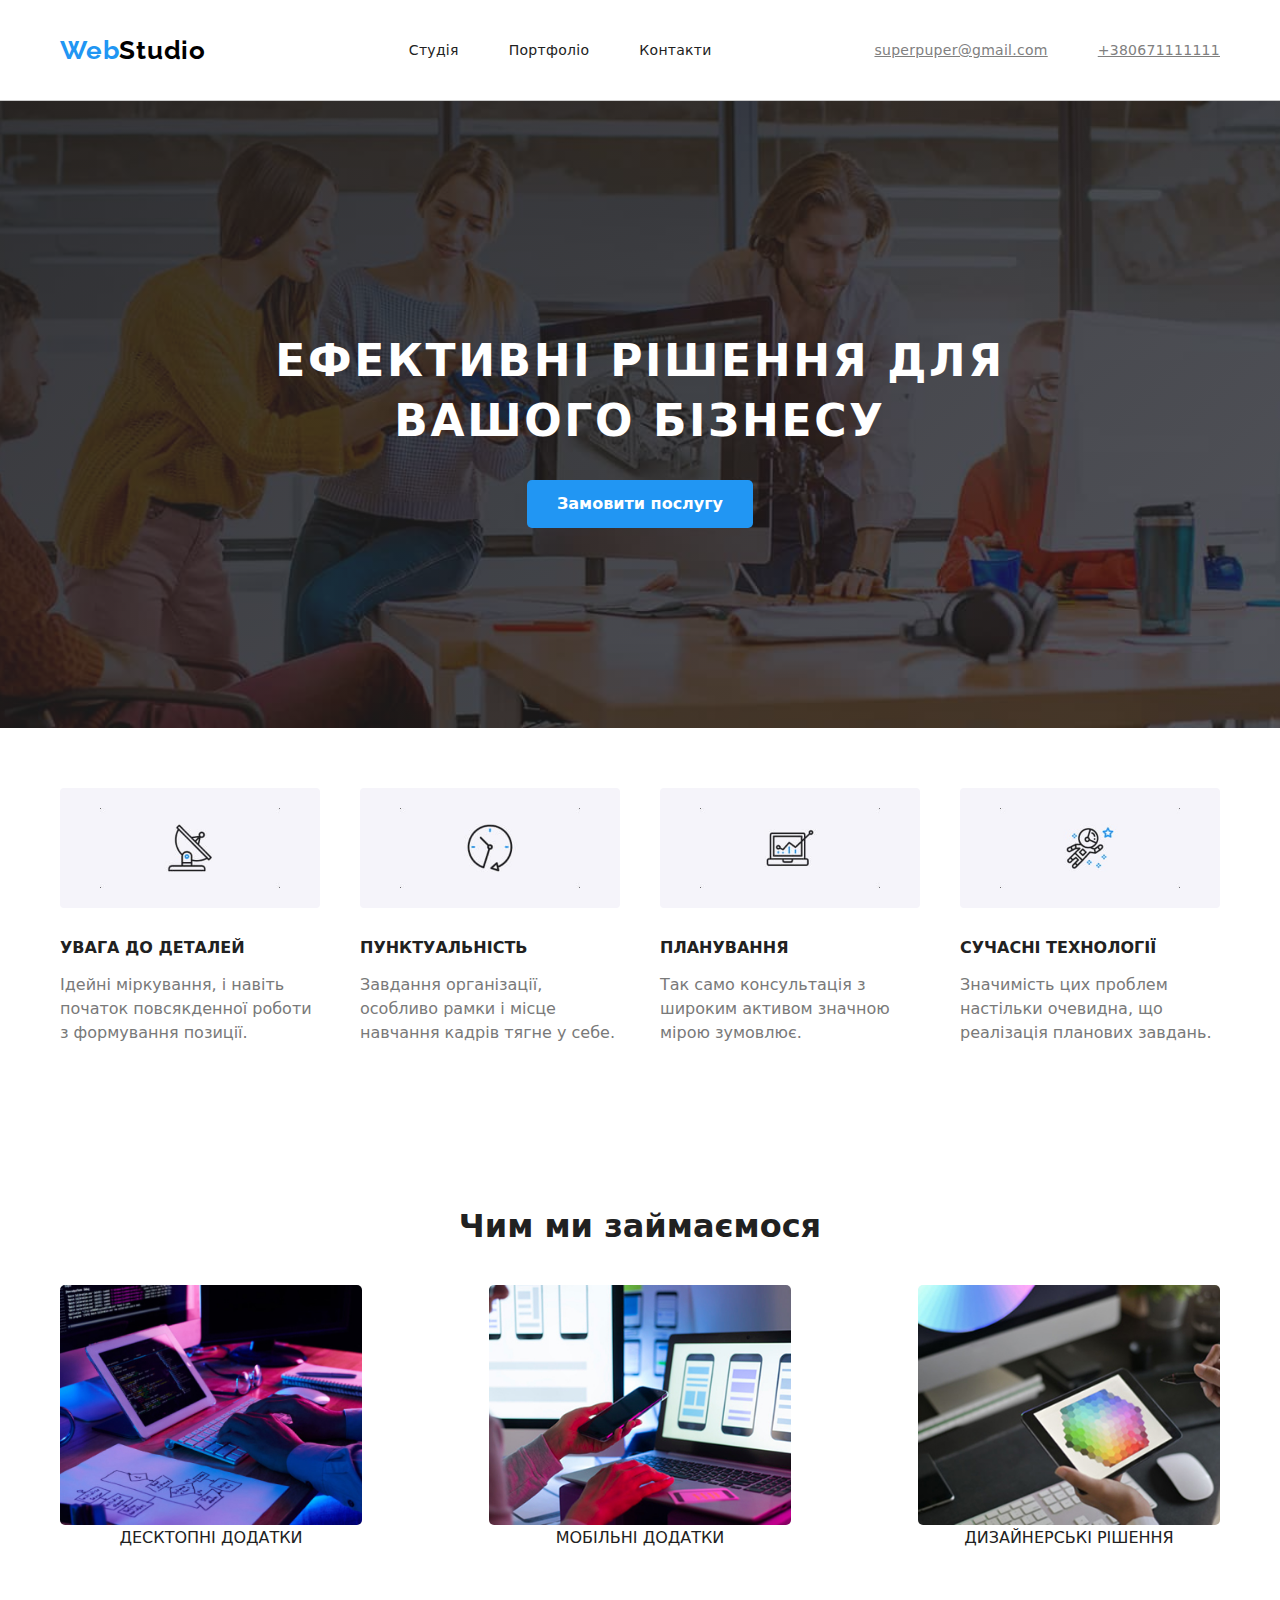
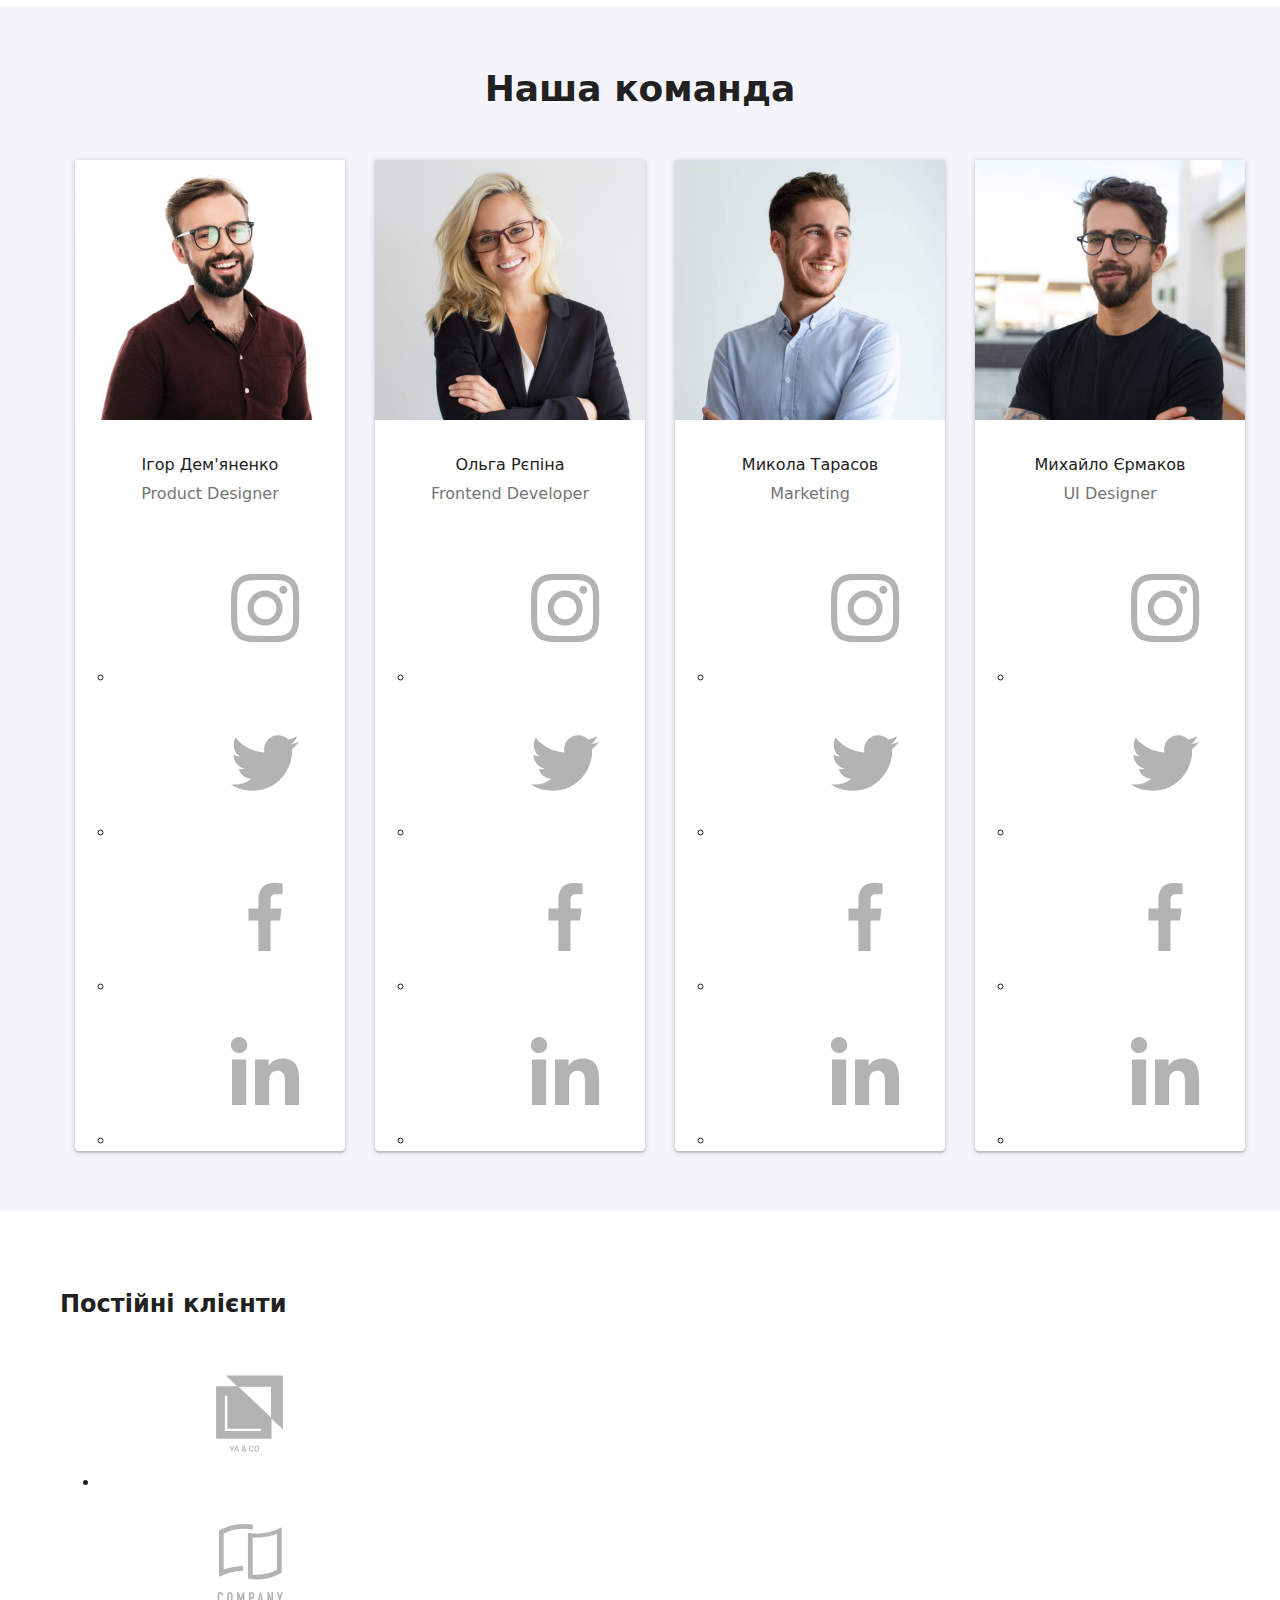
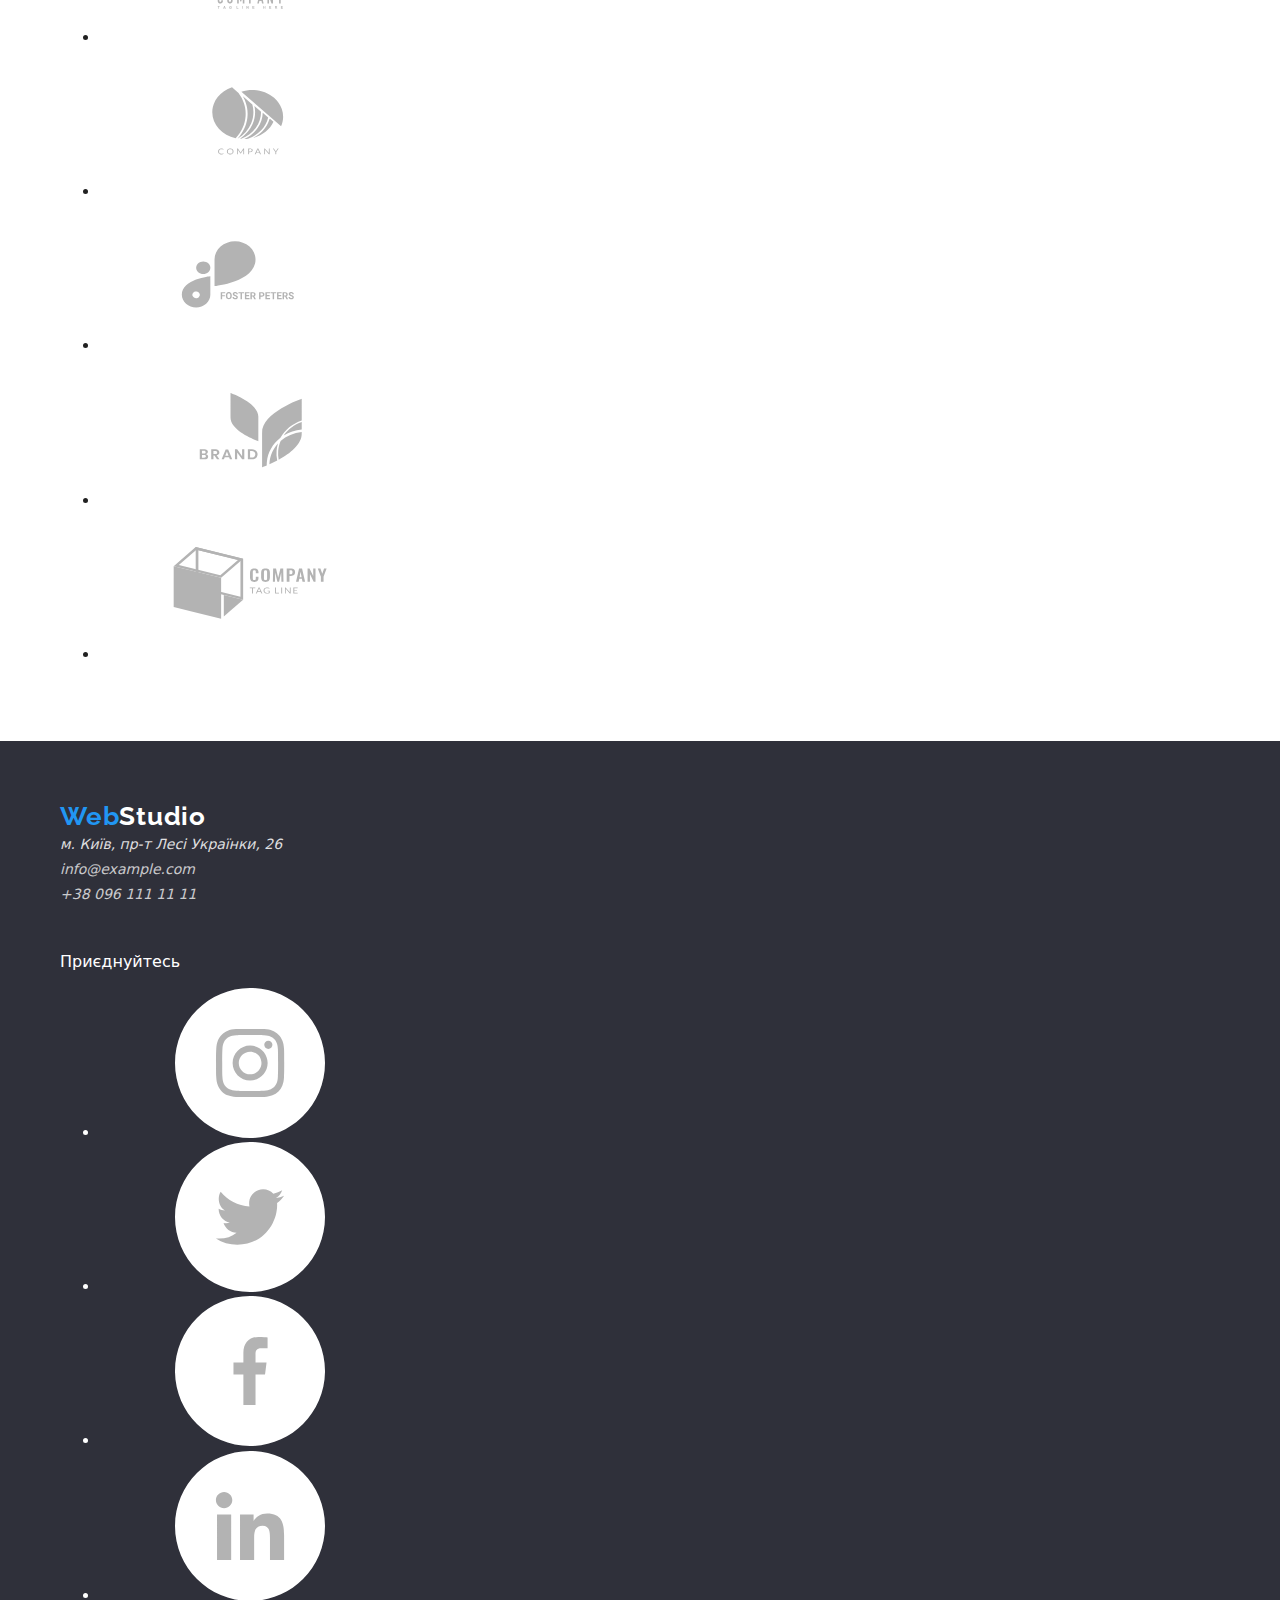
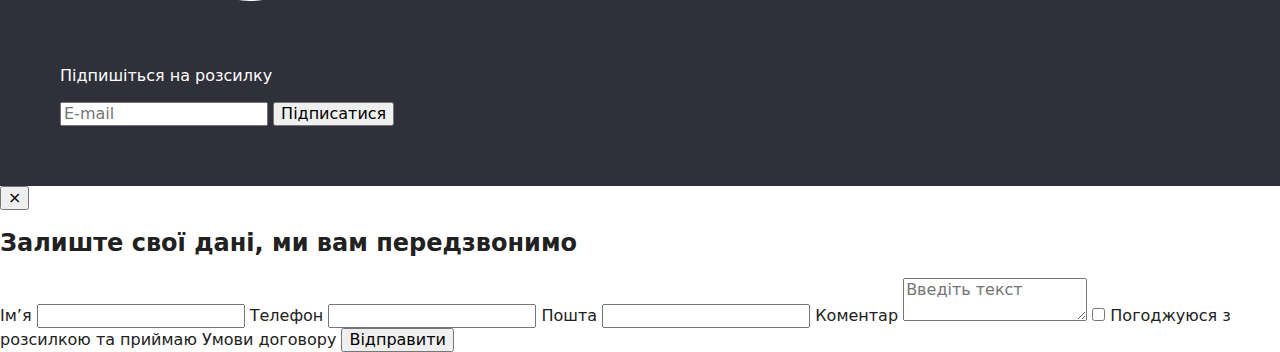
<file: index.html>
﻿<!DOCTYPE html>
<html lang="uk">
<head>
  <meta charset="UTF-8" />
  <meta name="viewport" content="width=device-width, initial-scale=1.0"/>
  <title>WebStudio</title>
  <link rel="stylesheet" href="./style.css"/>
  <link rel="stylesheet" href="https://cdnjs.cloudflare.com/ajax/libs/modern-normalize/1.0.0/modern-normalize.min.css"/>
  <link rel="preconnect" href="https://fonts.googleapis.com"/>
  <link rel="preconnect" href="https://fonts.gstatic.com" crossorigin />
  <link href="https://fonts.googleapis.com/css2?family=Montserrat:ital,wght@0,100..900;1,100..900&family=Roboto:ital,wght@0,100..900;1,100..900&display=swap" rel="stylesheet"/>
  <link href="https://fonts.googleapis.com/css2?family=Raleway:ital,wght@0,100..900;1,100..900&display=swap" rel="stylesheet"/>
</head>
<body>
  <header class="header">
    <div class="container">
      <a href="#" class="header-logo"><span class="header-logo_brand">Web</span>Studio</a>
      <nav>
        <ul class="header-nav-list">
          <li><a class="header-nav-link" href="#">Студія</a></li>
          <li><a class="header-nav-link" href="./Portfolio.html">Портфоліо</a></li>
          <li><a class="header-nav-link" href="#">Контакти</a></li>
        </ul>
      </nav>
      <address class="header-contact">
        <a href="mailto:superpuper@gmail.com">superpuper@gmail.com</a>
        <a href="tel:+380671111111">+380671111111</a>
      </address>
    </div>
  </header>

  <main>
    <section class="hero">
      <div class="container">
        <h1 class="hero-title">Ефективні рішення для <br />вашого бізнесу</h1>
        <div class="center-container"><button class="hero-container" data-modal-open>Замовити послугу</button></div>
      </div>
    </section>

    <section class="features">
      <div class="container">
        <ul class="features-list">
          <li class="features-item">
            <img class="features-item_img" src="./img/card1.jpg" alt="Увага до деталей" />
            <h3 class="features-item_title">Увага до деталей</h3>
            <p class="features-item_text">Ідейні міркування, і навіть початок повсякденної роботи з формування позиції.</p>
          </li>
          <li class="features-item">
            <img class="features-item_img" src="./img/card2.jpg" alt="Пунктуальність" />
            <h3 class="features-item_title">Пунктуальність</h3>
            <p class="features-item_text">Завдання організації, особливо рамки і місце навчання кадрів тягне у себе.</p>
          </li>
          <li class="features-item">
            <img class="features-item_img" src="./img/card3.jpg" alt="Планування" />
            <h3 class="features-item_title">Планування</h3>
            <p class="features-item_text">Так само консультація з широким активом значною мірою зумовлює.</p>
          </li>
          <li class="features-item">
            <img class="features-item_img" src="./img/card4.jpg" alt="Сучасні технології" />
            <h3 class="features-item_title">Сучасні технології</h3>
            <p class="features-item_text">Значимість цих проблем настільки очевидна, що реалізація планових завдань.</p>
          </li>
        </ul>
      </div>
    </section>

    <section class="work">
      <div class="container">
        <h2 class="work_title">Чим ми займаємося</h2>
        <ul class="work-list">
          <li class="work-item">
            <img class="work-item_img" src="./img/box1.jpg" alt="Розробка сайтів" />
            <div class="work-overlay">ДЕСКТОПНІ ДОДАТКИ</div>
          </li>
    
          <li class="work-item">
            <img class="work-item_img" src="./img/box2.jpg" alt="UI дизайн" />
            <div class="work-overlay">МОБІЛЬНІ ДОДАТКИ</div>
          </li>
    
          <li class="work-item">
            <img class="work-item_img" src="./img/box3.jpg" alt="Графічний дизайн" />
            <div class="work-overlay">ДИЗАЙНЕРСЬКІ РІШЕННЯ</div>
          </li>
        </ul>
      </div>
    </section>

    <section class="team">
      <div class="container">
        <h2 class="team_title">Наша команда</h2>
        <ul class="team-list">
          <li class="team-card">
            <img src="./img/igor1.jpg" alt="Ігор Дем'яненко" />
            <h3>Ігор Дем'яненко</h3>
            <p>Product Designer</p>
            <ul class="social">
              <li class="social-item"><a href=""><svg class="social-icon"><use href="./img/symbol-defs.svg#icon-instagram"></use></svg></a></li>
              <li class="social-item"><a href=""><svg class="social-icon"><use href="./img/symbol-defs.svg#icon-twitter"></use></svg></a></li>
              <li class="social-item"><a href=""><svg class="social-icon"><use href="./img/symbol-defs.svg#icon-facebook"></use></svg></a></li>
              <li class="social-item"><a href=""><svg class="social-icon"><use href="./img/symbol-defs.svg#icon-linkedin"></use></svg></a></li>
            </ul>
          </li>
          <li class="team-card">
            <img src="./img/olga2.jpg" alt="Ольга Рєпіна" />
            <h3>Ольга Рєпіна</h3>
            <p>Frontend Developer</p>
            <ul class="social">
              <li class="social-item"><a href=""><svg class="social-icon"><use href="./img/symbol-defs.svg#icon-instagram"></use></svg></a></li>
              <li class="social-item"><a href=""><svg class="social-icon"><use href="./img/symbol-defs.svg#icon-twitter"></use></svg></a></li>
              <li class="social-item"><a href=""><svg class="social-icon"><use href="./img/symbol-defs.svg#icon-facebook"></use></svg></a></li>
              <li class="social-item"><a href=""><svg class="social-icon"><use href="./img/symbol-defs.svg#icon-linkedin"></use></svg></a></li>
            </ul>
          </li>
          <li class="team-card">
            <img src="./img/mykola3.jpg" alt="Микола Тарасов" />
            <h3>Микола Тарасов</h3>
            <p>Marketing</p>
            <ul class="social">
              <li class="social-item"><a href=""><svg class="social-icon"><use xlink:href="./img/symbol-defs.svg#icon-instagram"></use></svg></a></li>
              <li class="social-item"><a href=""><svg class="social-icon"><use xlink:href="./img/symbol-defs.svg#icon-twitter"></use></svg></a></li>
              <li class="social-item"><a href=""><svg class="social-icon"><use xlink:href="./img/symbol-defs.svg#icon-facebook"></use></svg></a></li>
              <li class="social-item"><a href=""><svg class="social-icon"><use xlink:href="./img/symbol-defs.svg#icon-linkedin"></use></svg></a></li>
            </ul>
          </li>
          <li class="team-card">
            <img src="./img/myhailo4.jpg" alt="Михайло Єрмаков" />
            <h3>Михайло Єрмаков</h3>
            <p>UI Designer</p>
            <ul class="social">
              <li class="social-item"><a href=""><svg class="social-icon"><use xlink:href="./img/symbol-defs.svg#icon-instagram"></use></svg></a></li>
              <li class="social-item"><a href=""><svg class="social-icon"><use xlink:href="./img/symbol-defs.svg#icon-twitter"></use></svg></a></li>
              <li class="social-item"><a href=""><svg class="social-icon"><use xlink:href="./img/symbol-defs.svg#icon-facebook"></use></svg></a></li>
              <li class="social-item"><a href=""><svg class="social-icon"><use xlink:href="./img/symbol-defs.svg#icon-linkedin"></use></svg></a></li>
            </ul>
          </li>
        </ul>
      </div>
    </section>

    <section class="clients">
      <div class="container">
        <h2 class="clients-title">Постійні клієнти</h2>
        <ul class="clients-list">
          <li class="clients-card"><div class="clients-logo"><svg class="clients-icon"><use xlink:href="./img/symbol-defs.svg#icon-Client1"></use></svg></div></li>
          <li class="clients-card"><div class="clients-logo"><svg class="clients-icon"><use xlink:href="./img/symbol-defs.svg#icon-Client2"></use></svg></div></li>
          <li class="clients-card"><div class="clients-logo"><svg class="clients-icon"><use xlink:href="./img/symbol-defs.svg#icon-Client3"></use></svg></div></li>
          <li class="clients-card"><div class="clients-logo"><svg class="clients-icon"><use xlink:href="./img/symbol-defs.svg#icon-Client4"></use></svg></div></li>
          <li class="clients-card"><div class="clients-logo"><svg class="clients-icon"><use xlink:href="./img/symbol-defs.svg#icon-Client5"></use></svg></div></li>
          <li class="clients-card"><div class="clients-logo"><svg class="clients-icon"><use xlink:href="./img/symbol-defs.svg#icon-Client6"></use></svg></div></li>
        </ul>
      </div>
    </section>
  </main>

<footer class="footer">
  <div class="container footer-flex">
    <div>
      <a href="#" class="header-logo--white"><span class="header-logo_brand">Web</span>Studio</a>
      <address class="site-footer-address">
        <p>м. Київ, пр-т Лесі Українки, 26</p>
        <a href="mailto:info@example.com">info@example.com</a><br />
        <a href="tel:+380961111111">+38 096 111 11 11</a>
      </address>
    </div>

    <div class="footer-right">
      <p class="footer-social-title">Приєднуйтесь</p>
      <ul class="social">
        <li class="social-item">
          <a href="">
            <svg class="social-icon">
              <use xlink:href="./img/symbol-defs.svg#icon-instagram"></use>
            </svg>
          </a>
        </li>
        <li class="social-item">
          <a href="">
            <svg class="social-icon">
              <use xlink:href="./img/symbol-defs.svg#icon-twitter"></use>
            </svg>
          </a>
        </li>
        <li class="social-item">
          <a href="">
            <svg class="social-icon">
              <use xlink:href="./img/symbol-defs.svg#icon-facebook"></use>
            </svg>
          </a>
        </li>
        <li class="social-item">
          <a href="">
            <svg class="social-icon">
              <use xlink:href="./img/symbol-defs.svg#icon-linkedin"></use>
            </svg>
          </a>
        </li>
      </ul>
    </div>

    <div class="footer-subscribe">
      <p class="footer-social-title">Підпишіться на розсилку</p>
      <form class="subscribe-form">
        <input type="email" placeholder="E-mail" class="subscribe-input"/>
        <button type="submit" class="subscribe-btn">Підписатися </button>
      </form>
    </div>
  </div>
</footer>

<div class="backdrop is-hidden" data-modal>
  <div class="modal">
    <button class="modal-close" data-modal-close>×</button>
    <h2 class="modal-title">Залиште свої дані, ми вам передзвонимо</h2>
    <form class="modal-form">
      <label class="modal-label">
        Ім’я
        <input type="text" class="modal-input"/>
      </label>

      <label class="modal-label">
        Телефон
        <input type="tel" class="modal-input"/>
      </label>

      <label class="modal-label">
        Пошта
        <input type="email" class="modal-input"/>
      </label>

      <label class="modal-label">
        Коментар
        <textarea class="modal-textarea" placeholder="Введіть текст"></textarea>
      </label>

      <label class="modal-checkbox">
        <input type="checkbox"/>
        Погоджуюся з розсилкою та приймаю Умови договору
      </label>
      <button type="submit" class="modal-submit">Відправити</button>
    </form>
  </div>
</div>
<script src="./js/modal.js"></script>
</body>
</html>
</file>
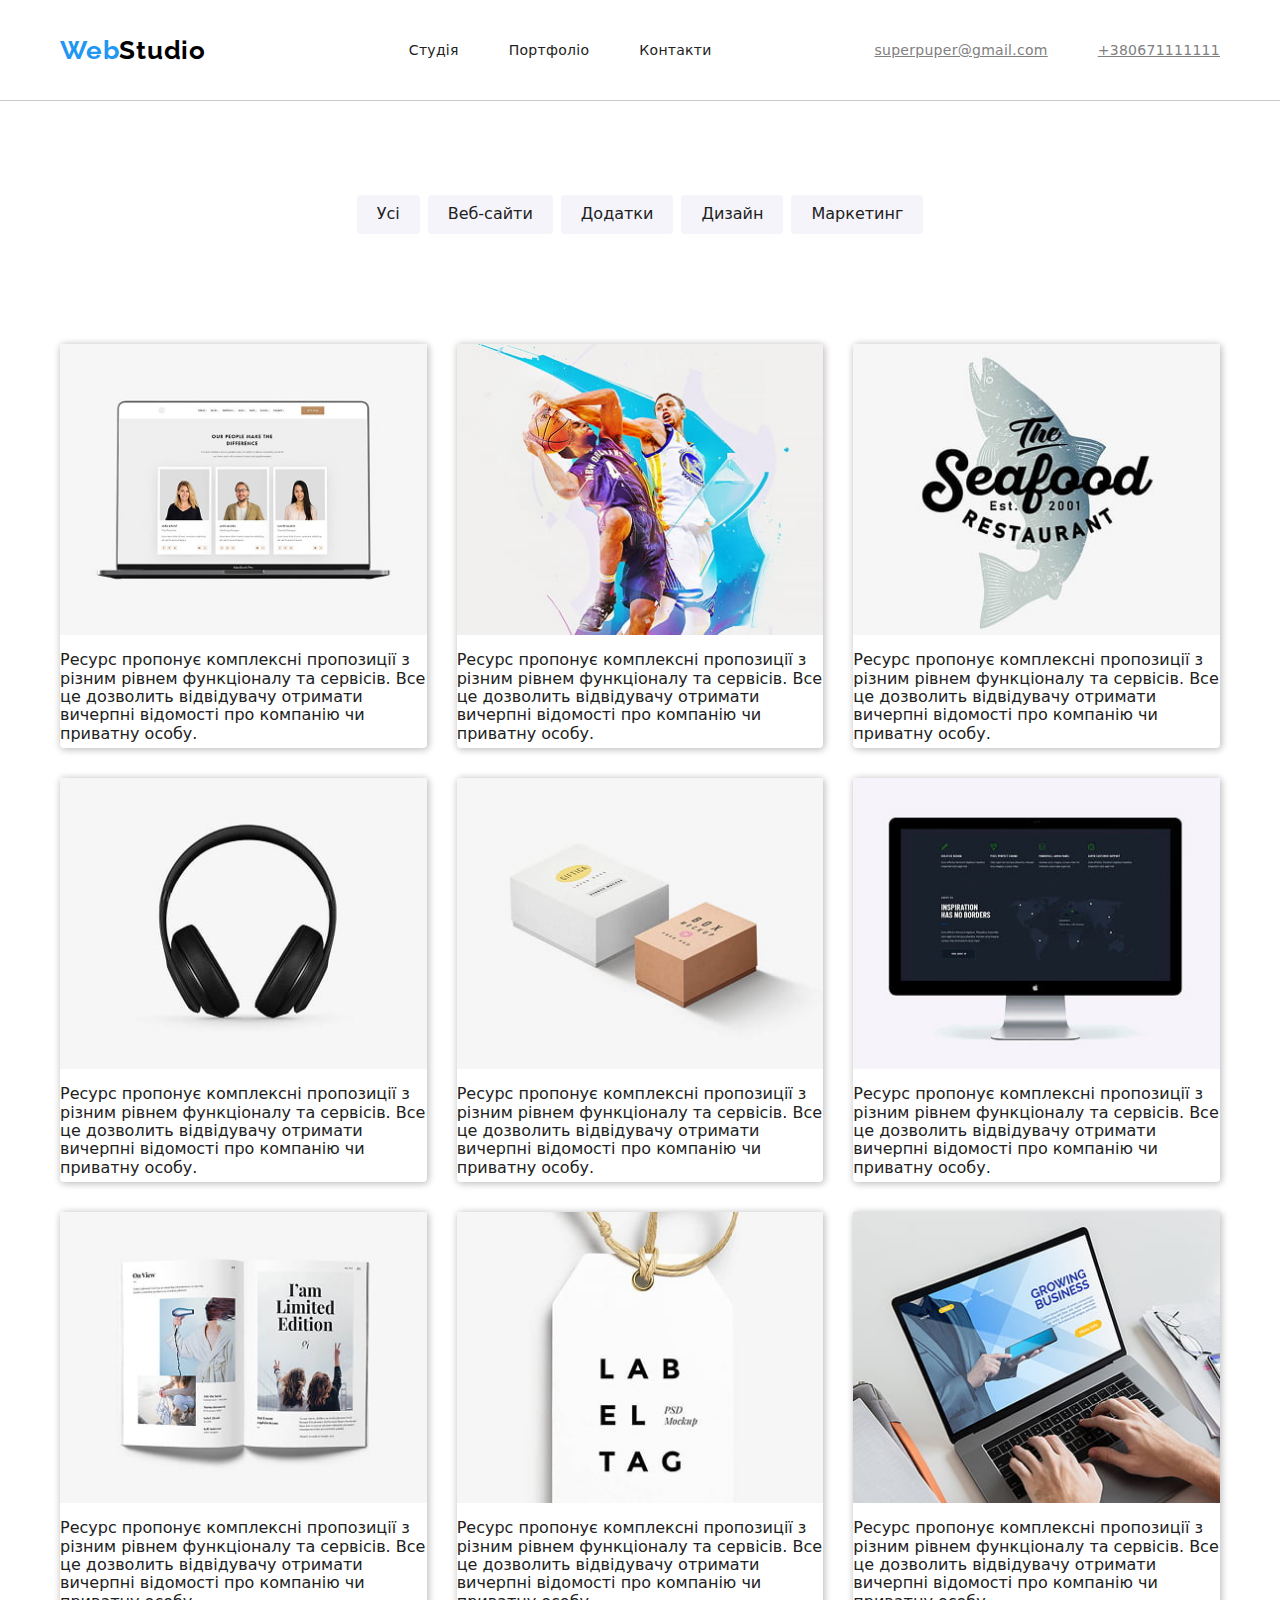
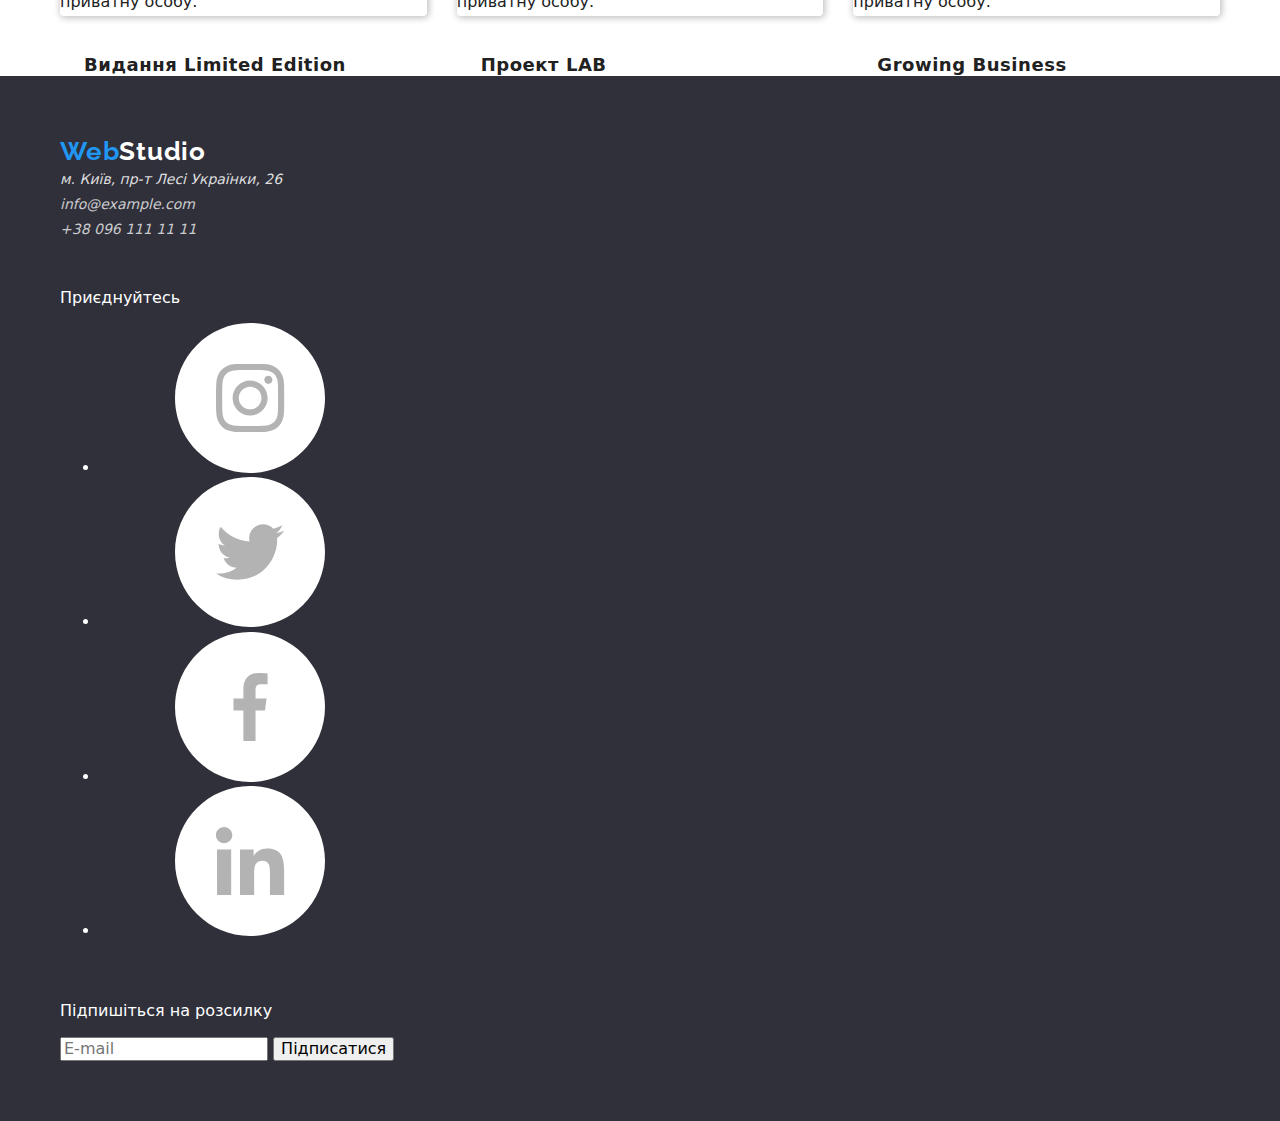
<file: Portfolio.html>
<!doctype html>
<html lang="uk">
<head>
    <meta charset="utf-8">
    <meta name="viewport" content="width=device-width,initial-scale=1">
    <title>WebStudio — Портфоліо</title>
    <link rel="stylesheet" href="./style.css">
<link
   rel="stylesheet"
   href="https://cdnjs.cloudflare.com/ajax/libs/modern-normalize/1.0.0/modern-normalize.min.css"/>
<link rel="preconnect" href="https://fonts.googleapis.com">
<link rel="preconnect" href="https://fonts.gstatic.com" crossorigin>
<link href="https://fonts.googleapis.com/css2?family=Montserrat:ital,wght@0,100..900;1,100..900&family=Roboto:ital,wght@0,100..900;1,100..900&display=swap" rel="stylesheet">
<link href="https://fonts.googleapis.com/css2?family=Raleway:ital,wght@0,100..900;1,100..900&display=swap" rel="stylesheet">
</head>
<body>

    <header class="header">
        <div class="container">
            <a href="#" class="header-logo"><span class="header-logo_brand">Web</span>Studio</a>
            <nav>
                <ul class="header-nav-list">
                    <li><a class="header-nav-link" href="./index.html">Студія</a></li>
                    <li><a class="header-nav-link active" href="#">Портфоліо</a></li>
                    <li><a class="header-nav-link" href="#">Контакти</a></li>
                </ul>
            </nav>

            <address class="header-contact">
                <a href="mailto:superpuper@gmail.com">superpuper@gmail.com</a>
                <a href="tel:+380671111111">+380671111111</a>
            </address>
        </div>
    </header>

    <main>
        <nav class="btn-group">
            <div class="container">
                <ul class="btn-list">
                    <li class="btn-item"><button>Усі</button></li>
                    <li class="btn-item"><button>Веб-сайти</button></li>
                    <li class="btn-item"><button>Додатки</button></li>
                    <li class="btn-item"><button>Дизайн</button></li>
                    <li class="btn-item"><button>Маркетинг</button></li>
                </ul>
            </div>
        </nav>

<section class="portfolio">
    <div class="container">
    <ul class="portfolio-projects">
        <li class="portfolio-project">
            <div class="portfolio-project_poster">
                <img src="./img/technokryak1.jpg" alt="Технокряк — прев'ю">
                <div class="overlay">
                    <div class="overlay-content">
                        <p>Ресурс пропонує комплексні пропозиції з різним рівнем функціоналу та сервісів. Все це дозволить відвідувачу отримати вичерпні відомості про компанію чи приватну особу.</p>
                    </div>
                </div>
            </div>
            <div class="portfolio-project_text">
                <h3 class="portfolio-project_title">Технокряк</h3>
                <p>Веб-сайт</p>
            </div>
        </li>
        <li class="portfolio-project">
            <div class="portfolio-project_poster">
                <img src="./img/neworleans2.jpg" alt="Постер New Orlean">
                <div class="overlay">
                    <div class="overlay-content">
                        <p>Ресурс пропонує комплексні пропозиції з різним рівнем функціоналу та сервісів. Все це дозволить відвідувачу отримати вичерпні відомості про компанію чи приватну особу.</p>
                    </div>
                </div>
            </div>
            <div class="portfolio-project_text">
                <h3 class="portfolio-project_title">Постер New Orlean vs Golden Star</h3>
                <p>Дизайн</p>
            </div>
        </li>
        <li class="portfolio-project">
            <div class="portfolio-project_poster">
                <img src="./img/theseafood3.jpg" alt="Ресторан Seafood">
                <div class="overlay">
                    <div class="overlay-content">
                        <p>Ресурс пропонує комплексні пропозиції з різним рівнем функціоналу та сервісів. Все це дозволить відвідувачу отримати вичерпні відомості про компанію чи приватну особу.</p>
                    </div>
                </div>
            </div>
            <div class="portfolio-project_text">
                <h3 class="portfolio-project_title">Ресторан Seafood</h3>
                <p>Додаток</p>
            </div>
        </li>
        <li class="portfolio-project">
            <div class="portfolio-project_poster">
                <img src="./img/prime4.jpg" alt="Проект Prime">
                <div class="overlay">
                    <div class="overlay-content">
                        <p>Ресурс пропонує комплексні пропозиції з різним рівнем функціоналу та сервісів. Все це дозволить відвідувачу отримати вичерпні відомості про компанію чи приватну особу.</p>
                    </div>
                </div>
            </div>
            <div class="portfolio-project_text">
                <h3 class="portfolio-project_title">Проект Prime</h3>
                <p>Маркетинг</p>
            </div>
        </li>
        <li class="portfolio-project">
            <div class="portfolio-project_poster">
                <img src="./img/boxes5.jpg" alt="Проект Boxes">
                <div class="overlay">
                    <div class="overlay-content">
                        <p>Ресурс пропонує комплексні пропозиції з різним рівнем функціоналу та сервісів. Все це дозволить відвідувачу отримати вичерпні відомості про компанію чи приватну особу.</p>
                    </div>
                </div>
            </div>
            <div class="portfolio-project_text">
                <h3 class="portfolio-project_title">Проект Boxes</h3>
                <p>Додаток</p>
            </div>
        </li>
        <li class="portfolio-project">
            <div class="portfolio-project_poster">
                <img src="./img/inspirationhasnoborders6.jpg" alt="Inspiration has no Borders">
                <div class="overlay">
                    <div class="overlay-content">
                        <p>Ресурс пропонує комплексні пропозиції з різним рівнем функціоналу та сервісів. Все це дозволить відвідувачу отримати вичерпні відомості про компанію чи приватну особу.</p>
                    </div>
                </div>
            </div>
            <div class="portfolio-project_text">
                <h3 class="portfolio-project_title">Inspiration has no Borders</h3>
                <p>Веб-сайт</p>
            </div>
        </li>
        <li class="portfolio-project">
            <div class="portfolio-project_poster">
                <img src="./img/limitededition7.jpg" alt="Видання Limited Edition">
                <div class="overlay">
                    <div class="overlay-content">
                        <p>Ресурс пропонує комплексні пропозиції з різним рівнем функціоналу та сервісів. Все це дозволить відвідувачу отримати вичерпні відомості про компанію чи приватну особу.</p>
                    </div>
                </div>
            </div>
            <div class="portfolio-project_text">
                <h3 class="portfolio-project_title">Видання Limited Edition</h3>
                <p>Дизайн</p>
            </div>
        </li>
        <li class="portfolio-project">
            <div class="portfolio-project_poster">
                <img src="./img/lab8.jpg" alt="Проект LAB">
                <div class="overlay">
                    <div class="overlay-content">
                        <p>Ресурс пропонує комплексні пропозиції з різним рівнем функціоналу та сервісів. Все це дозволить відвідувачу отримати вичерпні відомості про компанію чи приватну особу.</p>
                    </div>
                </div>
            </div>
            <div class="portfolio-project_text">
                <h3 class="portfolio-project_title">Проект LAB</h3>
                <p>Маркетинг</p>
            </div>
        </li>
        <li class="portfolio-project">
            <div class="portfolio-project_poster">
                <img src="./img/growingbusiness9.jpg" alt="Growing Business">
                <div class="overlay">
                    <div class="overlay-content">
                        <p>Ресурс пропонує комплексні пропозиції з різним рівнем функціоналу та сервісів. Все це дозволить відвідувачу отримати вичерпні відомості про компанію чи приватну особу.</p>
                    </div>
                </div>
            </div>
            <div class="portfolio-project_text">
                <h3 class="portfolio-project_title">Growing Business</h3>
                <p>Додаток</p>
            </div>
        </li>
    </ul>
    </div>
    </section>
    </main>
  <!-- Footer -->
<footer class="footer">
  <div class="container footer-flex">
    <div>
      <a href="#" class="header-logo--white"><span class="header-logo_brand">Web</span>Studio</a>
      <address class="site-footer-address">
        <p>м. Київ, пр-т Лесі Українки, 26</p>
        <a href="mailto:info@example.com">info@example.com</a><br />
        <a href="tel:+380961111111">+38 096 111 11 11</a>
      </address>
    </div>

    <div class="footer-right">
      <p class="footer-social-title">Приєднуйтесь</p>
      <ul class="social">
        <li class="social-item">
          <a href="">
            <svg class="social-icon">
              <use xlink:href="./img/symbol-defs.svg#icon-instagram"></use>
            </svg>
          </a>
        </li>
        <li class="social-item">
          <a href="">
            <svg class="social-icon">
              <use xlink:href="./img/symbol-defs.svg#icon-twitter"></use>
            </svg>
          </a>
        </li>
        <li class="social-item">
          <a href="">
            <svg class="social-icon">
              <use xlink:href="./img/symbol-defs.svg#icon-facebook"></use>
            </svg>
          </a>
        </li>
        <li class="social-item">
          <a href="">
            <svg class="social-icon">
              <use xlink:href="./img/symbol-defs.svg#icon-linkedin"></use>
            </svg>
          </a>
        </li>
      </ul>
    </div>

    <div class="footer-subscribe">
      <p class="footer-social-title">Підпишіться на розсилку</p>
      <form class="subscribe-form">
        <input type="email" placeholder="E-mail" class="subscribe-input"/>
        <button type="submit" class="subscribe-btn">Підписатися </button>
      </form>
    </div>
  </div>
</footer>
</body>
</html>
</file>
<file: style.css>
:root {
    --text-color: #212121;
    --secondary-text-color: #757575;
    --logo-and-button: #2196F3;
    --dark-background-color: #2F303A;
    --light-background-color: #F5F4FA;
    --nav-menu-color: #ECECEC;
    --black-color: #000000;
    --white-color: #FFFFFF;
}
body {
        font-family: 'Roboto', sans-serif;
        color: var(--text-color);
        display: flex;
        flex-direction: column;
        min-height: 100vh;
}

.container {
    max-width: 1200px;
    width: 100%;
    margin: 0 auto;
    padding: 0 20px;
    box-sizing: border-box;
}

section {
    padding: 60px 0;
}
.header {
    display: flex;
    align-items: center;
    padding: 25px 0;
    border-bottom: 1px solid rgb(202, 202, 202);
}
.header .container {
    display: flex;
    align-items: center;
    justify-content: space-between;
    gap: 40px;
}
.header-logo {
  font-family: 'Raleway', sans-serif;
  font-size: 26px;
  line-height: 1.2;
  color: var(--black-color);
  text-decoration: none;
  font-weight: bold;
  letter-spacing: 0.03em;
  flex-shrink: 0;
}
.header-logo_brand {
    color: var(--logo-and-button);
}
.header-logo--white {
  font-family: 'Raleway', sans-serif;
  font-size: 26px;
  line-height: 1.2;
  color: var(--white-color);
  text-decoration: none;
  font-weight: bold;
  letter-spacing: 0.03em;
}
.header-nav-list {
    display: flex;
    gap: 50px;
    list-style: none;
    flex: 1;
}
.header-nav-link {
    text-decoration: none;
    font-size: 14px;
    font-weight: 500;
    letter-spacing: 0.02em;
    color: var(--text-color);
}
.header-contact {
    font-style: normal;
    display: flex;
    gap: 50px;
    flex-shrink: 0;
}
.header-contact a {
    font-size: 14px;
    font-weight: 500;
    letter-spacing: 0.02em;
    display: flex;
    align-items: center;
    color: grey;
}
.center-container {
  display: flex;
  justify-content: center;
  width: 100%;
}
.hero {
    background-color: var(--dark-background-color);
    background-image: linear-gradient( 135deg, rgba(34, 34, 35, 0.8), rgba(36, 37, 36, 0.534) ), url('./img/herosectionbg.jpg');
    background-size: cover;
    background-position: center;
    background-repeat: no-repeat;
    width: 100%;
    text-align: center;
    display: flex;
    flex-direction: column;
    justify-content: center;
    align-items: center;
    padding: 200px 0;
}
.hero .container {
    display: flex;
    flex-direction: column;
    align-items: center;
}

.group-section {
    background-color: #F5F4FA;
    width: 100%;
    max-width: 1600px;
    height: 648px;
}
.hero-container {
    background-color: var(--logo-and-button);
    color: #FFFFFF;
    border: none;
    border-radius: 5px;
    padding: 15px 30px;
    font-size: 1em;
    font-weight: 550;
    cursor: pointer;
}
.hero-title {
    color: #FFFFFF;
    font-size: 44px;
    line-height: 1.36;
    text-align: center;
    text-transform: uppercase;
    letter-spacing: 0.06em;
    font-weight: 700;
}
/* Features */
.features-list {
    display: flex;
    justify-content: space-between;
    gap: 40px;
    list-style: none;
    padding: 0;
    margin: 0 auto;
    max-width: 1200px;
    flex-wrap: wrap;
}

.features-item {
    width: 100%;
    max-width: 260px;
}

.features-item_img {
    width: 100%;
    height: 120px;
    object-fit: contain;
    margin-bottom: 10px;
    background-color: var(--light-background-color);
    border-radius: 4px;
    padding: 20px 0;
}

.features-item_title {
    margin-bottom: 10px;
    font-weight: 700;
    font-size: 16px;
    text-transform: uppercase;
}

.features-item_text {
    color: #797979;
    line-height: 1.5;
}
/* Work */
.work {
    text-align: center;
}

.work_title {
    font-size: 32px;
    font-weight: 700;
    margin-bottom: 40px;
}

.work-list {
    list-style: none;
    display: flex;
    justify-content: space-between;
    gap: 30px;
    padding: 0;
    margin: 0 auto;
    max-width: 1200px;
    flex-wrap: wrap;
    align-items: center;
}

.work-item_img {
    width: 100%;
    max-width: 360px;
    height: 240px;
    border-radius: 5px;
}
/* Group */
.team {
    background-color: #F5F4FA;
    text-align: center;
}
.team_title {
    font-size: 36px;
    line-height: 1.2;
    text-align: center;
    margin-top: auto;
    margin-bottom: 50px;
    color: #212121;
}
.team-list {
    display: flex;
    justify-content: center;
    gap: 30px;
    max-width: 1200px;
    margin: 0 auto;
}
main {
    flex: 1 0 auto;
    width: 100%;
}
.team-card {
    background-color: #FFFFFF;
    border-radius: 0 0 4px 4px;
    width: 270px;
    text-align: center;
    list-style: none;
    box-shadow: 0 1px 3px #0000001A, 0 1px 6px #00000026, 0 2px 1px #0000001A;
    transition: 0.3s;
}

.team-card:hover {
    box-shadow: 0 4px 8px #00000026, 0 4px 12px #00000033, 0 8px 4px #00000040;
}
.team-card img {
    width: 100%;
    height: auto;
}
.team-card h3 {
    font-size: 16px;
    font-weight: 500;
    line-height: 1.2;
    margin: 30px 0 10px 0;
    color: #212121;
}
.team-card p {
    font-size: 16px;
    line-height: 1.2;
    color: #757575;
    margin: 0 0 30px 0;
}
/* Portfolio */
.portfolio-projects {
    display: flex;
    flex-wrap: wrap;
    gap: 30px;
    list-style: none;
    padding: 0;
    margin: 0;
    justify-content: center;
}
.portfolio-projects > .portfolio-project {
    flex: 1 0 calc((100% - 60px) / 3);
    max-width: 430px;
}
.portfolio-project {
    background-color: #ffffff;
    border-radius: 4px;
    box-shadow: 1px 1px 7px 1px  rgb(192, 192, 192);
    height: 404px;
}

.portfolio-project_poster {
    background: #ffffff;
}

.portfolio-project_poster img {
    display: block;
    width: 100%;
    height: auto;
}
.portfolio-project_text {
    padding: 20px 24px;
}
.portfolio-project_text p {
    font-size: 16px;
    line-height: 1.2;
    color: #757575;
    margin: 0;
    letter-spacing: 0.03em;
    font-weight: normal;
}
.portfolio-project_title {
    font-size: 18px;
    line-height: 2;
    letter-spacing: 0.03em;
    margin: 0 0 4px 0;
    color: #212121;
}
.btn-item button {
    background: var(--light-background-color);
    color: var(--text-color, #212121);
    border: none;
    border-radius: 4px;
    padding: 10px 20px;
    font-size: 16px;
    font-weight: 500;
    cursor: pointer;
}
.btn-item button:hover, .btn-item button:focus {
    background-color: #2196f3; 
    color: #ffffff;
}
.btn-group {
    width: 100%;
    padding: 94px 0 50px 0;
}
.btn-list {
    display: flex;
    gap: 8px; 
    list-style: none;
    justify-content: center;
    padding: 0;
    margin: 0;
}

/* Footer styles */
.footer {
    background-color: var(--dark-background-color);
    width: 100%;
    padding: 60px 0;
    color: #ffffff;
}
.footer .container {
    display: flex;
    align-items: flex-start;
    gap: 30px;
    flex-direction: column;
}


.site-footer-address {
    color: rgba(255,255,255,0.85);
    font-size: 14px;
    line-height: 1.8;
}
.site-footer-address p {
    margin: 0 auto;
}
.site-footer-address a {
    color: rgba(255,255,255,0.75);
    text-decoration: none;
}
</file>
